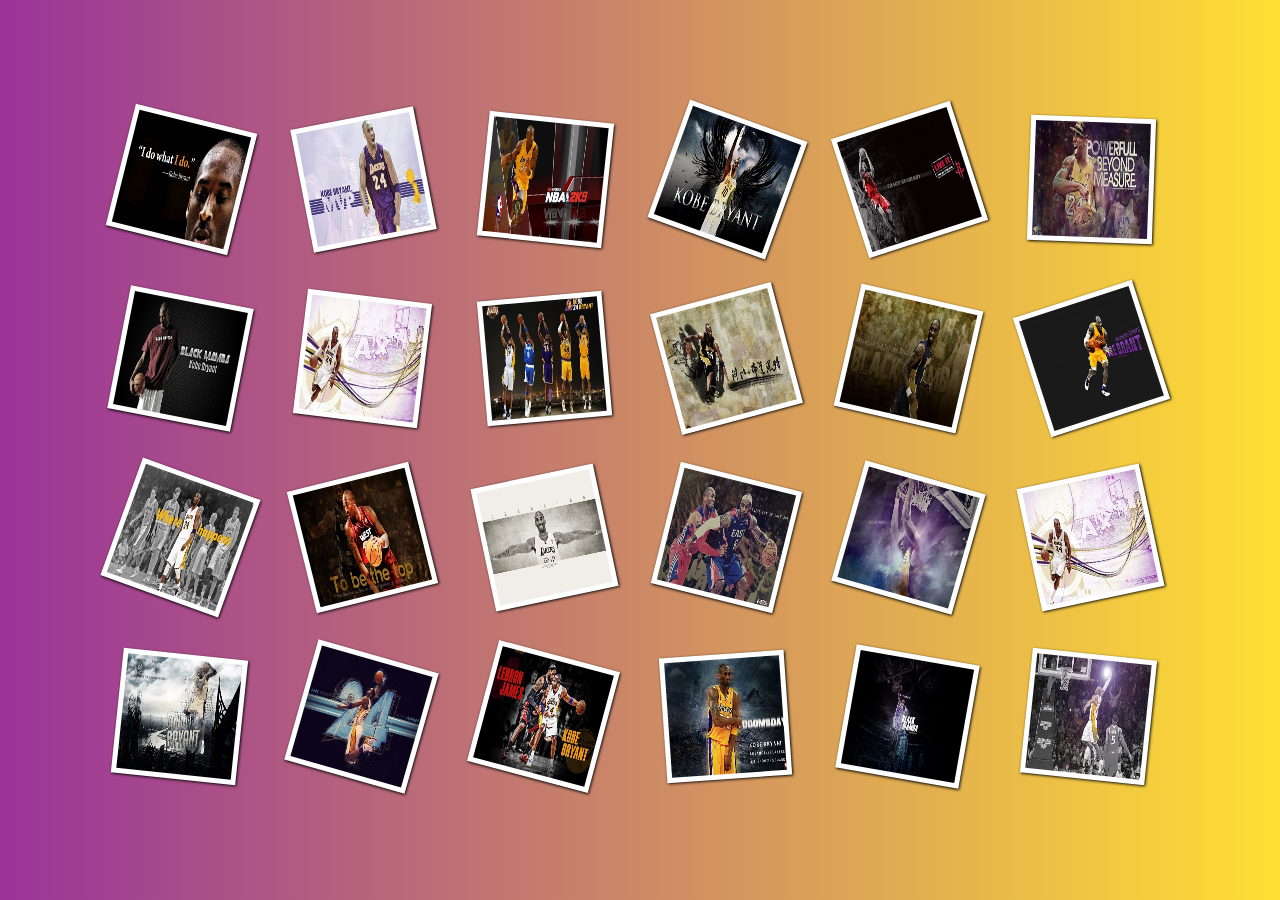
<file: index.html>
<!DOCTYPE html>
<html>
<head lang="en">
    <meta charset="UTF-8">
    <title>拼图效果</title>
    <link href="css/style.css" rel="stylesheet" type="text/css">
</head>
<body>
<div id="wrap_images" class="wrap_images">
    <div style="background-position:0px 0px;"><img src="images/thumbs/01.jpg" alt="" /></div>
    <div style="background-position:-125px 0px;"><img src="images/thumbs/02.jpg" alt="" /></div>
    <div style="background-position:-250px 0px;"><img src="images/thumbs/03.jpg" alt="" /></div>
    <div style="background-position:-375px 0px;"><img src="images/thumbs/04.jpg" alt="" /></div>
    <div style="background-position:-500px 0px;"><img src="images/thumbs/05.jpg" alt="" /></div>
    <div style="background-position:-625px 0px;"><img src="images/thumbs/06.jpg" alt="" /></div>

    <div style="background-position:0px -125px;"><img src="images/thumbs/07.jpg" alt="" /></div>
    <div style="background-position:-125px -125px;"><img src="images/thumbs/08.jpg" alt="" /></div>
    <div style="background-position:-250px -125px;"><img src="images/thumbs/09.jpg" alt="" /></div>
    <div style="background-position:-375px -125px;"><img src="images/thumbs/10.jpg" alt="" /></div>
    <div style="background-position:-500px -125px;"><img src="images/thumbs/11.jpg" alt="" /></div>
    <div style="background-position:-625px -125px;"><img src="images/thumbs/12.jpg" alt="" /></div>

    <div style="background-position:0px -250px;"><img src="images/thumbs/13.jpg" alt="" /></div>
    <div style="background-position:-125px -250px;"><img src="images/thumbs/14.jpg" alt="" /></div>
    <div style="background-position:-250px -250px;"><img src="images/thumbs/15.jpg" alt="" /></div>
    <div style="background-position:-375px -250px;"><img src="images/thumbs/16.jpg" alt="" /></div>
    <div style="background-position:-500px -250px;"><img src="images/thumbs/17.jpg" alt="" /></div>
    <div style="background-position:-625px -250px;"><img src="images/thumbs/18.jpg" alt="" /></div>

    <div style="background-position:0px -375px;"><img src="images/thumbs/19.jpg" alt="" /></div>
    <div style="background-position:-125px -375px;"><img src="images/thumbs/20.jpg" alt="" /></div>
    <div style="background-position:-250px -375px;"><img src="images/thumbs/21.jpg" alt="" /></div>
    <div style="background-position:-375px -375px;"><img src="images/thumbs/22.jpg" alt="" /></div>
    <div style="background-position:-500px -375px;"><img src="images/thumbs/23.jpg" alt="" /></div>
    <div style="background-position:-625px -375px;"><img src="images/thumbs/24.jpg" alt="" /></div>

</div>
<div id="images_loading" class="images_loading"></div>
<div></div>

<script type="text/javascript" src="js/jquery.min.js"></script>
<script src="js/jquery.transform-0.9.3.min_.js"></script>
<script type="text/javascript" src="js/main.js">
</script>
</body>
</html>
</file>
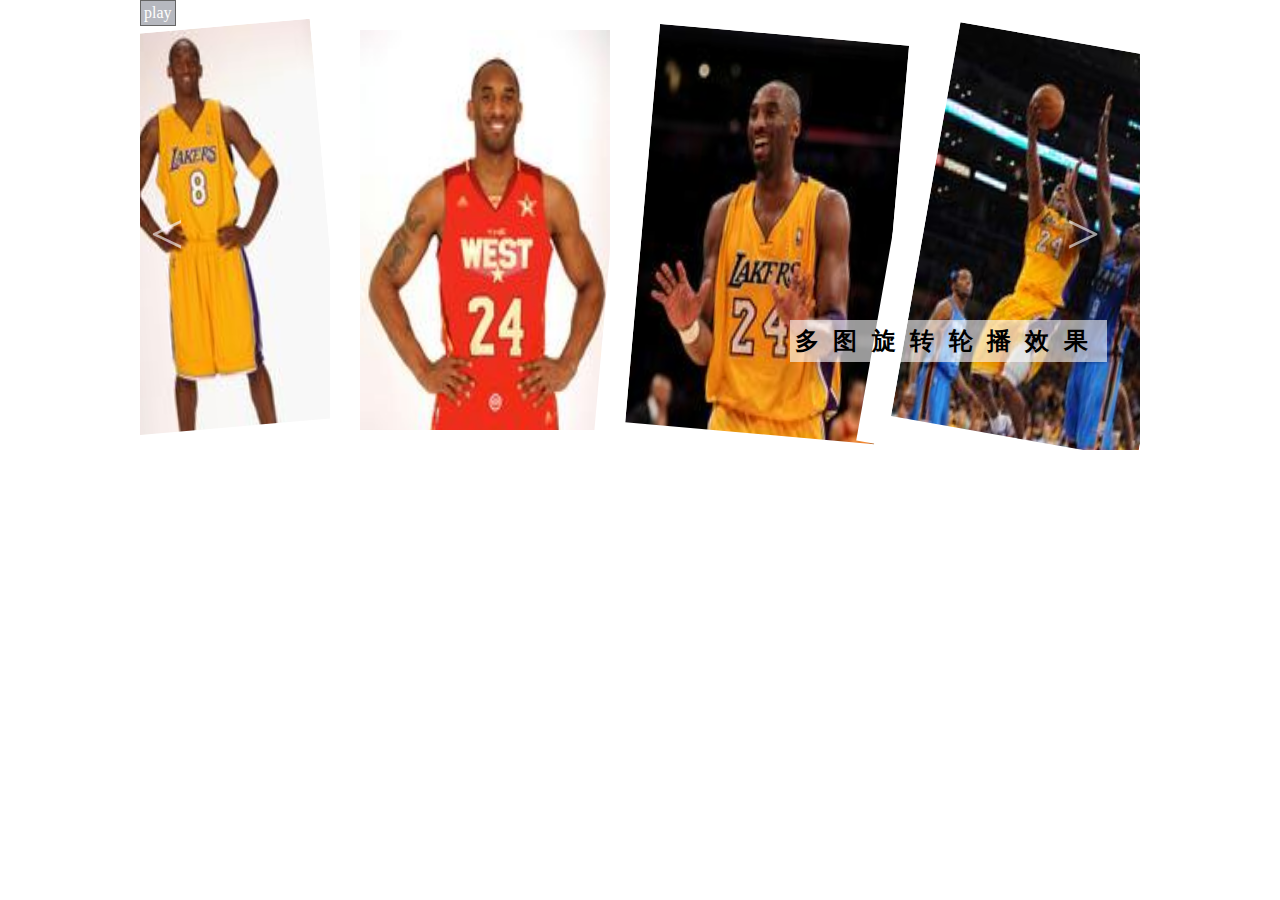
<file: animate DEMO.html>
<!DOCTYPE html>
<html>
<head lang="en">
    <meta charset="UTF-8">
    <title></title>
    <style>
        body,div,h2,ul,li,a{
            margin: 0;
            padding: 0;
            font-family: "微软雅黑";
        }
        .mainBox{
            width: 1000px;
            height: 450px;
            overflow: hidden;
            margin: 0 auto;
            position: relative;
        }
        .mainBox ul li{
            float: left;
            list-style: none;
            width: 250px;
            height: 400px;
            overflow: hidden;
            border: 30px solid #ffffff;
            margin-left: -60px;
            position: relative;
        }
        /*让图片浮起来*/
        .mainBox ul li img{
            position: absolute;
        }
        .mainBox ul li img{
            width: 250px;
            height: 500px;
        }
        .mainBox h2{
            position: absolute;
            top: 320px;
            left: 650px;
            /*width: 280px;*/
            /*height: 40px;*/
            background-color: rgba(255,255,255,0.6);
            padding: 5px;
            letter-spacing: 0.6em;
        }
        .mainBox .buttonBox a{
            position: absolute;
            opacity: 0.6;
        }
        .mainBox .buttonBox a:hover{
            position: absolute;
            opacity: 1;
        }
        .mainBox .buttonBox .buttonLeft{
            top: 200px;
            left: 10px;
            font-size: 60px;
            color: #ffffff;
        }
        .mainBox .buttonBox .buttonRight{
            top: 200px;
            right: 40px;
            font-size: 60px;
            color: #ffffff;
        }
        .mainBox .buttonBox .play{
            top: 0;
            left: 0;
            border: 1px solid #000000;
            padding: 3px;
            background-color: #868995;
            color: #ffffff;
        }
        .mainBox .buttonBox .buttonLeft,
        .mainBox .buttonBox .buttonRight,
        .mainBox .buttonBox .play{
            text-decoration: none;
        }
    </style>
</head>
<body>
<div class="mainBox">
    <ul>
        <li><img src="images/1.jpg"></li>
        <li><img src="images/2.jpg"></li>
        <li><img src="images/3.jpg"></li>
        <li><img src="images/4.jpg"></li>
    </ul>
    <div class="buttonBox">
        <a href="#" class="buttonLeft">&lt;</a>
        <a href="#" class="buttonRight">&gt;</a>
        <a href="#" class="play">play</a>
    </div>
    <h2>多图旋转轮播效果</h2>
</div>
<script src="js/jquery-1.7.1.min.js"></script>
<script src="js/jquery.transform-0.9.3.min_.js"></script>
<script>
//    var loopPlayerInit = (function(){
//        var a = 0;
//        function init(){
//            alert(a);
//        }
//        return init;
//    })()
////    因为立即执行了，所以不用在调用了
//    loopPlayerInit()
    var loopPlayerInit = (function(){
        var $buttonLeft = null,
            $buttonRight = null,
            $play = null,
            $imgList = null,    //命名为空变量，用到时才加载
            origin = ['125px','600px'],//给图片设置中心点
            imgOrigin = ['125px','800px'],
            imgAll = createImg([['images/1.jpg','images/2.jpg','images/3.jpg','images/4.jpg'],['images/5.jpg','images/6.jpg','images/7.jpg','images/8.jpg'],['images/9.jpg','images/010.jpg','images/011.jpg','images/012.jpg'],['images/013.jpg','images/014.jpg','images/015.jpg','images/016.jpg']]),  //用一个二维数组存放图片
            imgArrIndex = 0, //当前图片所显示的是哪一组
            imgAng = 45,
            imgTime = 300,
            rotating = false,  //控制当前的动画状态
            autoTimer = null,     //存定时器
            autoInterval = 1000;   //定时器间隔时间

        function init(){
             $buttonLeft = $(".buttonLeft"),
             $buttonRight = $(".buttonRight"),
             $play = $(".play"),
             $imgList = $(".mainBox ul li");  //这些变量不能加var，加了就变成局部变量了

            configer();
            setEvent();//事件添加函数
        }

        function configer(){
//            i就是每一个循环的索引
            var ang = 5,
                aint = -5;
            $imgList.transform({origin:origin});  //设置旋转的中心点
            $imgList.each(function(i){
                var $this = $(this);
                $this.transform({rotate:aint+i*ang+"deg"});
            })
        }

        function setEvent(){
//            为什么用bind，因为bind才有的return false，on不会；两个的绑定机制不一样
            $buttonLeft.bind("click",function(){
                anigo(-1);
//                alert(imgAll[0][0]);
                return false;   //返回空，不跳转
            });
            $buttonRight.bind("click",function(){
                anigo(1);
                return false;
            });
            $play.bind("click",function(){
                var play = "play",
                        pause = "pause",
                        $but = $(this);
                if($but.text() == "play"){
                    $but.text(pause);
                    autoGo();
                }else{
                    $but.text(play);
                    autoStop();
                }
                return false;
            });
        }

        function createImg(arr){
            var imgArr = [];
            for(var i in arr){
                imgArr[i] = [];//这样就成了二维数组
                for(var x in arr[i]){
                    imgArr[i][x] = new Image();   //这样imgArr下的索引都是图片对象了
                    imgArr[i][x].src = arr[i][x];  //生成图片了，存在浏览器的缓存中
                }
            }
            return imgArr;
        }

        function anigo(d){
            if(rotating) return false;
            rotating = true;

            imgArrIndex += d; //+1或-1

            if(imgArrIndex>imgAll.length-1){
                imgArrIndex=0;
            }
            else if(imgArrIndex<0){
                imgArrIndex=imgAll.length-1;
            }
            $imgList.each(function (i) {
                var $thisItem = $(this);  //把图片拿出来
                var $thisImg = $thisItem.children("img");
//                console.log(imgArrIndex);
//                console.log(i);
//              i+=1;
                var $targetImg = $(imgAll[imgArrIndex][i++]);  //封装成jquery对象 记录要插入的新图片
                var thisTime = (d === 1)?imgTime*i:imgTime*($imgList.length-1-i);

                $thisItem.append($targetImg);
                $thisImg.transform({origin: imgOrigin});    //改进：设置旋转圆心点
                $targetImg.transform({origin: imgOrigin, rotate: (0 - d) * imgAng + "deg"});  //定义初始角度

                setTimeout(function(){
                    //加动画
                    $thisImg.animate({rotate: imgAng * d + "deg"});
                    $targetImg.animate({rotate: "0deg"}, 500, function () {
                        $thisImg.remove();     //动画加载后把之前的的图片删掉

                        if(thisTime == (($imgList.length-1)*imgTime)){
                            rotating = false;
                        }
                    });
                },thisTime)

            })
        }

        function autoGo(){
            clearInterval(autoTimer);  //先清除，不然内容会叠加
            anigo(1);
            autoTimer = setInterval(function(){
                anigo(1);
            },autoInterval);
        }
        function autoStop(){
            clearInterval(autoTimer);
        }

        return init;
    })();
    loopPlayerInit()
</script>
</body>
</html>
</file>
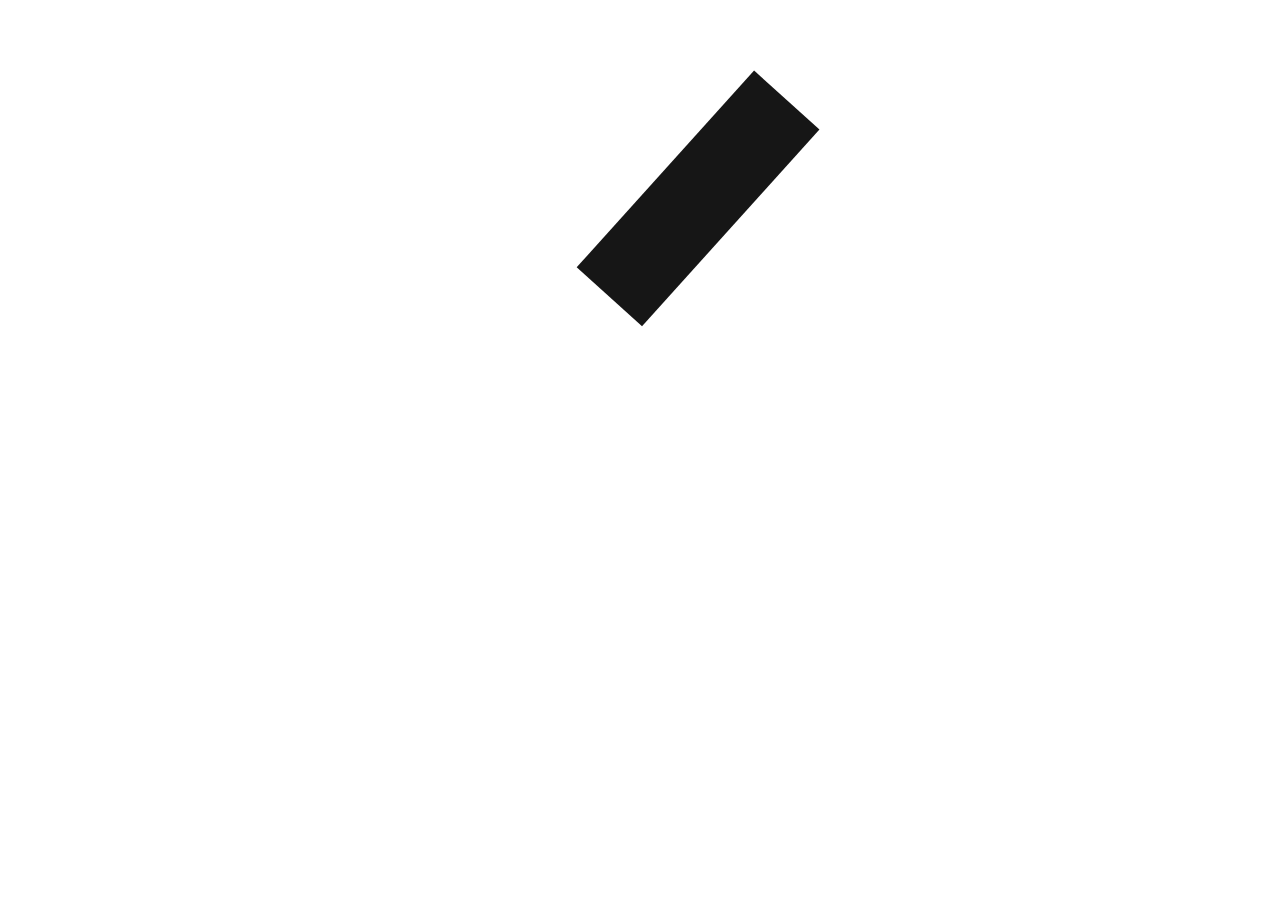
<file: animate练习测试.html>
<!DOCTYPE html>
<html>
<head lang="en">
    <meta charset="UTF-8">
    <title></title>
    <style>
        #test1{
            width: 100px;
            height: 300px;
            background-color: #000000;
        }
    </style>
</head>
<body>
    <div id="test1" style="margin:0 auto;position: relative"></div>
    <script src="js/jquery.min.js"></script>
    <script src="js/jquery.transform-0.9.3.min_.js"></script>
    <script>
//        <!--animate() 方法执行 CSS 属性集的自定义动画
//该方法通过CSS样式将元素从一个状态改变为另一个状态。CSS属性值是逐渐改变的，这样就可以创建动画效果。
//只有数字值可创建动画（比如 "margin:30px"）。字符串值无法创建动画（比如 "background-color:red"）。
        $(function(){
//            $("#test1").transform({rotate:"60deg"});
            $("#test1").animate({rotate:"360deg",
                opacity: 0.25,
                left: "+=500",
                top:"+=500",
                height:"toggle",
                width:"toggle"},3000,function() {
                // Animation complete.
                alert("动画完成！")
            });

        })
    </script>
</body>
</html>
</file>
<file: css/style.css>
*{
    margin: 0;
    padding: 0;
}
body{
    background: -webkit-linear-gradient(left,rgba(128,0,128,0.8),rgba(255,215,0, 0.8));
    background: -moz-linear-gradient(left,rgba(128,0,128,0.8),rgba(255,215,0, 0.8));
    background: -o-linear-gradient(left,rgba(128,0,128,0.8),rgba(255,215,0, 0.8));
    height: 600px;
}
.wrap_images div{
    position: absolute;
    left: -500px;
    width: 125px;
    height: 125px;
    background-repeat:no-repeat;
    background-color:#fff;
    cursor:pointer;
    -moz-box-shadow:1px 1px 3px #000;
    -webkit-box-shadow:1px 1px 3px #000;
    box-shadow:1px 1px 3px #000;
}
/*这是改变图片大小的，很重要*/
.wrap_images div img{
    float:left;
    width:135px;
    height:115px;
    margin:5px 0px 0px 5px;
}
</file>
